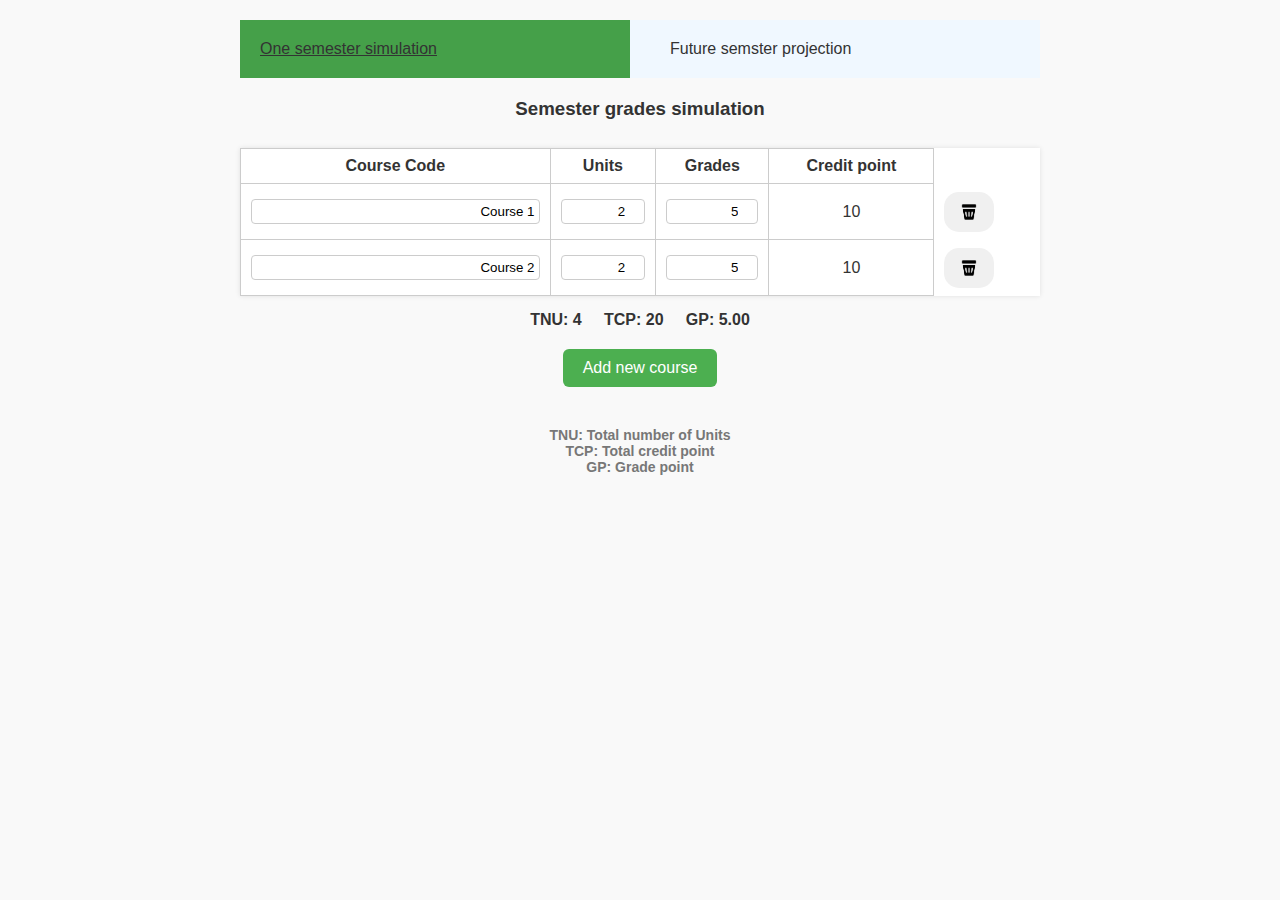
<file: index.html>
<!DOCTYPE html>
<html lang="en">
  <head>
    <meta charset="UTF-8" />
    <meta name="viewport" content="width=device-width, initial-scale=1.0" />
    <link rel="stylesheet" href="styles/style.css" />
    <script src="scripts/script.js" defer></script>
    <title>GP SIMULATOR</title>
  </head>
  <body>
    <nav>
      <ul>
        <li class="current">
          <a href="index.html">One semester simulation</a>
        </li>
        <li>
          <a href="projector.html">Future semster projection</a>
        </li>
      </ul>
    </nav>
    <section>
      <h3>Semester grades simulation</h3>
    </section>
    <br />
    <table>
      <thead>
        <tr>
          <th>Course Code</th>
          <th>Units</th>
          <th>Grades</th>
          <th>Credit point</th>
        </tr>
      </thead>
      <tbody>
        <tr class="table-row-1 row">
          <td><input type="text" name="" id="" value="Course 1" /></td>
          <td>
            <input
              class="unit"
              type="number"
              name=""
              id=""
              value="2"
              data-id="1"
              max="5"
              min="0"
            />
          </td>
          <td>
            <input
              class="grade"
              type="number"
              name=""
              id=""
              value="5"
              data-id="1"
              max="5"
              min="0"
            />
          </td>
          <td class="credit-point-1 credit-point">10</td>
          <td class="delete" data-id="1">
            <button><img src="images/image.png" alt="" /></button>
          </td>
        </tr>
        <tr class="table-row-2 row">
          <td><input type="text" name="" id="" value="Course 2" /></td>
          <td>
            <input
              class="unit"
              type="number"
              name=""
              id=""
              value="2"
              data-id="2"
              max="5"
              min="0"
            />
          </td>
          <td>
            <input
              class="grade"
              type="number"
              name=""
              id=""
              value="5"
              data-id="2"
              max="5"
              min="0"
            />
          </td>
          <td class="credit-point-2 credit-point">10</td>
          <td class="delete" data-id="2">
            <button><img src="images/image.png" alt="" /></button>
          </td>
        </tr>
      </tbody>
    </table>

    <p>
      TNU: <span class="tnu"></span> &nbsp; &nbsp; TCP:
      <span class="tcp"> </span> &nbsp; &nbsp; GP: <span class="gp"></span>
    </p>
    <div class="buttonContainer">
      <button class="addBtn">Add new course</button>
    </div>
  </body>

  <footer>
    <p>TNU: Total number of Units</p>
    <p>TCP: Total credit point</p>
    <p>GP: Grade point</p>
  </footer>
</html>
</file>
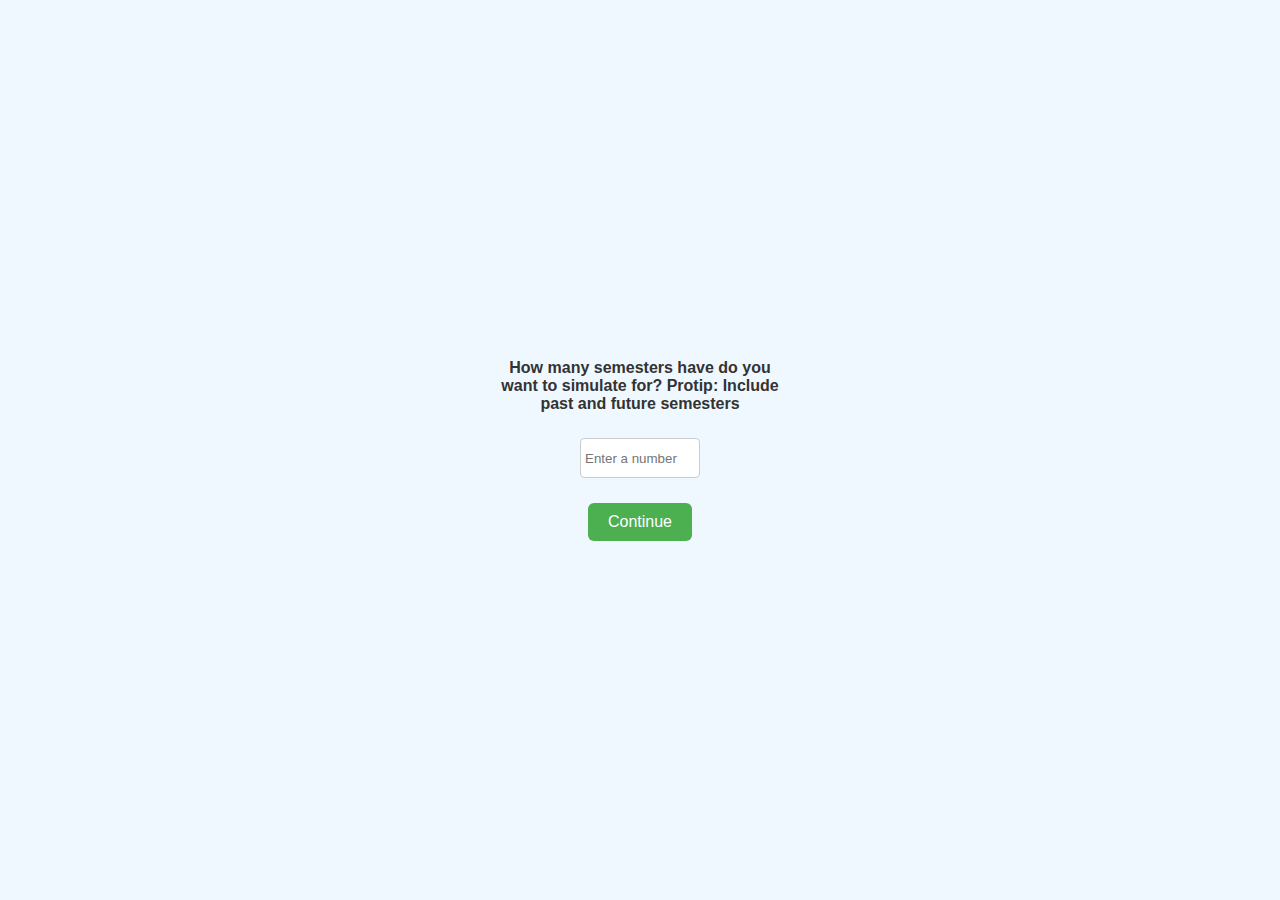
<file: projector.html>
<!DOCTYPE html>
<html lang="en">
  <head>
    <meta charset="UTF-8" />
    <meta name="viewport" content="width=device-width, initial-scale=1.0" />
    <script src="scripts/projector.js" defer></script>
    <link rel="stylesheet" href="styles/style.css" />
    <title>Projector</title>
  </head>
  <body>
    <nav>
      <ul>
        <li><a href="index.html">One semester simulation</a></li>
        <li class="current">
          <a href="projector.html">Future semster projection</a>
        </li>
      </ul>
    </nav>
    <section class="overlayContainer">
      <div class="overlay">
        <p>
          How many semesters have do you want to simulate for?
          <span>Protip: Include past and future semesters</span>
        </p>
        <input
          type="number"
          name="semesters"
          id="semesters"
          class="semesters"
          placeholder="Enter a number of semesters"
          min="0"
        />

        <button class="continueBtn">Continue</button>
      </div>
    </section>
    <table>
      <thead>
        <tr>
          <th colspan="4">
            Simulated semesters &nbsp; &nbsp;<button class="editPastSemesters">
              Edit
            </button>
          </th>
        </tr>
        <tr>
          <th>Total units</th>
          <th>GP</th>
          <th>CGPA</th>
        </tr>
      </thead>
      <tbody></tbody>
    </table>
    <div class="buttonContainer">
      <button class="addBtn">Add semester</button>
    </div>
  </body>
</html>
</file>
<file: styles/style.css>
* {
  margin: 0;
  padding: 0;
}
body {
  font-family: Arial, sans-serif;
  padding: 20px;
  max-width: 800px;
  margin: auto;
  background-color: #f9f9f9;
  color: #333;
}

h3 {
  text-align: center;
  margin-bottom: 10px;
}

table {
  width: 100%;
  border-collapse: collapse;
  margin-bottom: 15px;
  background-color: #fff;
  box-shadow: 0 0 5px rgba(0, 0, 0, 0.1);
}

td,
th {
  border: 1px solid #ccc;
  padding: 8px 10px;
  text-align: center;
}

input[type="text"],
input[type="number"] {
  width: 100%;
  box-sizing: border-box;
  padding: 4px;
  text-align: right;
  border: 1px solid #ccc;
  border-radius: 4px;
}

.buttonContainer {
  margin-top: 20px;
  text-align: center;
}

button.addBtn,
button.continueBtn {
  padding: 10px 20px;
  font-size: 16px;
  border: none;
  border-radius: 6px;
  background-color: #4caf50;
  color: white;
  cursor: pointer;
}

button.addBtn:hover {
  background-color: #45a049;
}

p {
  text-align: center;
  font-weight: bold;
}

footer {
  margin-top: 40px;
  text-align: center;
  font-size: 14px;
  color: #777;
}

.overlayContainer {
  position: absolute;
  height: 100vh;
  width: 100vw;
  background-color: aliceblue;
  display: flex;
  justify-content: center;
  align-items: center;
  z-index: 1;
  left: 0;
  top: 0;
}

.overlay {
  width: 300px;
  display: flex;
  justify-content: center;
  align-items: center;
  flex-direction: column;
  gap: 25px;
}

.overlay input {
  width: 120px;
  height: 40px;
}

.remove {
  display: none;
}

ul {
  list-style-type: none;
  display: flex;
  align-items: center;
  justify-content: center;
  background-color: aliceblue;
  gap: 20px;
  margin-bottom: 20px;
}

li {
  padding: 20px;
  width: 50%;
}

li a {
  color: inherit;
  text-decoration: none;
}

li a:hover {
  text-decoration: underline;
}
.current {
  background-color: #45a049;
  text-decoration: underline;
}

td.delete {
  border: none;
}

td.delete {
  border: none;
}

td.delete button {
  padding: 10px 15px;
  border-radius: 15px;
  border: none;
  background-color: #f0f0f0; /* light gray */
  cursor: pointer;
  display: flex;
  align-items: center;
  justify-content: center;
  transition: background-color 0.3s ease;
}

td.delete button:hover {
  background-color: #ddd;
}

td.delete button img {
  width: 20px;
  height: 20px;
}

.editPastSemesters {
  padding: 5px 10px;
}
</file>
